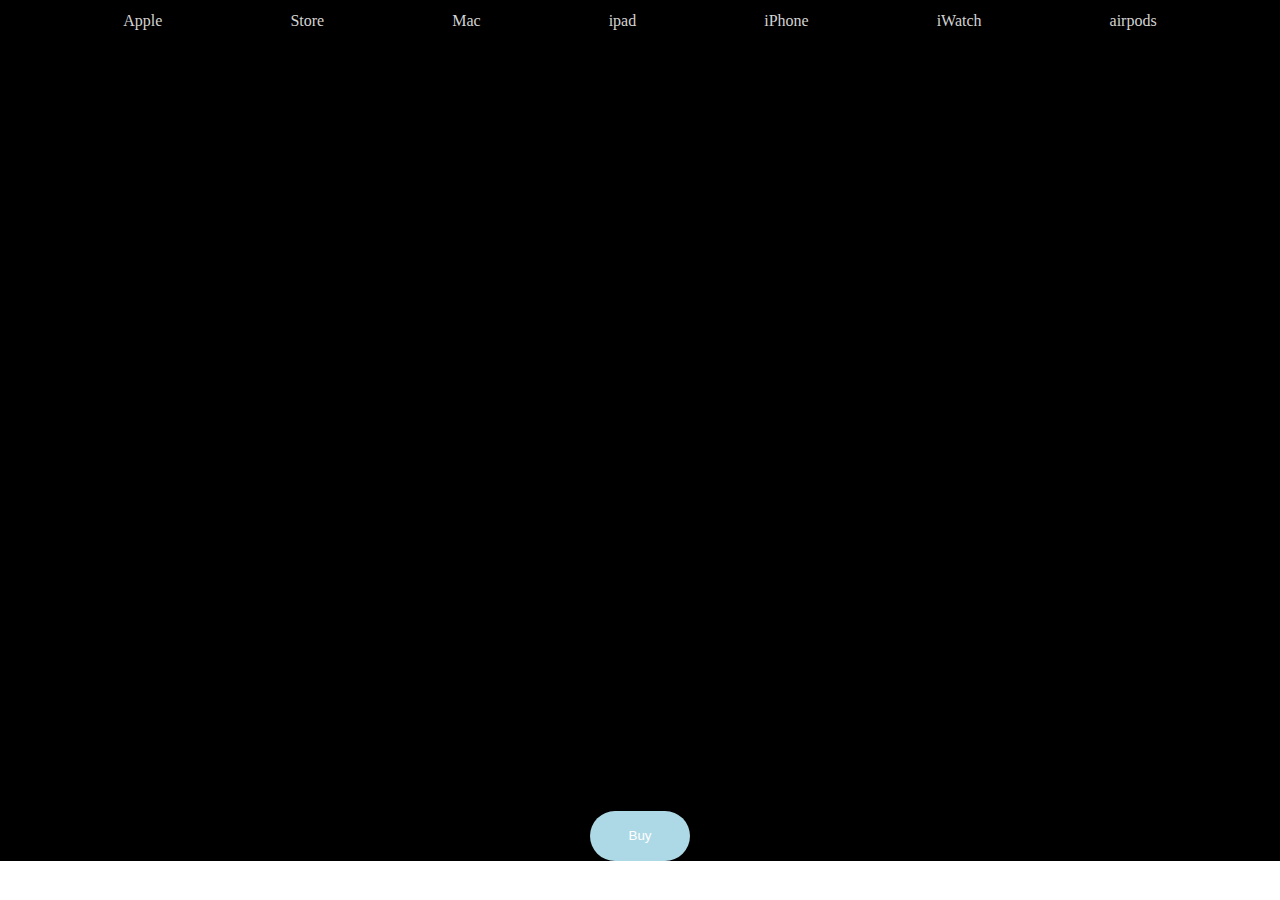
<file: apple-webiste-insp/index.html>
<html>
    <head>
        <link rel="stylesheet" href="assets/stylesheets/main.css">
        <link rel="stylesheet" href="assets/stylesheets/layout/nav.css">
        <link rel="stylesheet" href="assets/stylesheets/module/nav.css">
        <link rel="stylesheet" href="assets/stylesheets/module/body.css">
        <link rel="stylesheet" href="assets/stylesheets/layout/body.css">
    </head>

    <body>

        <nav>
            <div class="nav-item">
                <p>Apple</p>
            </div>
            <div class="nav-item store">
                <p>Store</p>
            </div>
            <div class="nav-item mac">
                <p>Mac</p>
            </div>
            <div class="nav-item ipad">
                <p>ipad</p>
            </div>
            <div class="nav-item iphone">
                <p>iPhone</p>
            </div>
            <div class="nav-item iwatch">
                <p>iWatch</p>
            </div>
            <div class="nav-item airpods">
                <p>airpods</p>
            </div>            
        </nav>
        <div class="mac-content">
            <div class="nav-item-content">
                <div class="primary-flex-box">
                    <p>Shop</p>
                    <h2>Shop The Latest</h2>
                    <h2>Mac</h2>
                    <h2>iPad</h2>
                    <h2>iPhone</h2>
                </div>
                <div class="secondary-flex-box">
                    <p>Quick Links</p>
                    <h2>Find a store</h2>
                    <h2>order a Status</h2>
                    <h2>Ways to buy</h2>
                </div>
                <div class="secondary-flex-box">
                    <p>Quick Links</p>
                    <h2>Find a store</h2>
                    <h2>order a Status</h2>
                    <h2>Ways to buy</h2>
                </div>
            </div>
        </div>

        <div class="store-content">
            <div class="nav-item-content">
                <div class="primary-flex-box">
                    <p>Shop</p>
                    <h2>Shop The Latest</h2>
                    <h2>Mac</h2>
                    <h2>iPad</h2>
                    <h2>iPhone</h2>
                </div>
                <div class="secondary-flex-box">
                    <p>Quick Links</p>
                    <h2>Find a store</h2>
                    <h2>order a Status</h2>
                    <h2>Ways to buy</h2>
                </div>
                <div class="secondary-flex-box">
                    <p>Quick Links</p>
                    <h2>Find a store</h2>
                    <h2>order a Status</h2>
                    <h2>Ways to buy</h2>
                </div>
            </div>
        </div>

        <div class="ipad-content">
            <div class="nav-item-content">
                <div class="primary-flex-box">
                    <p>Shop</p>
                    <h2>Shop The Latest</h2>
                    <h2>Mac</h2>
                    <h2>iPad</h2>
                    <h2>iPhone</h2>
                </div>
                <div class="secondary-flex-box">
                    <p>Quick Links</p>
                    <h2>Find a store</h2>
                    <h2>order a Status</h2>
                    <h2>Ways to buy</h2>
                </div>
                <div class="secondary-flex-box">
                    <p>Quick Links</p>
                    <h2>Find a store</h2>
                    <h2>order a Status</h2>
                    <h2>Ways to buy</h2>
                </div>
            </div>
        </div>

        <div class="iphone-content">
            <div class="nav-item-content">
                <div class="primary-flex-box">
                    <p>Shop</p>
                    <h2>Shop The Latest</h2>
                    <h2>Mac</h2>
                    <h2>iPad</h2>
                    <h2>iPhone</h2>
                </div>
                <div class="secondary-flex-box">
                    <p>Quick Links</p>
                    <h2>Find a store</h2>
                    <h2>order a Status</h2>
                    <h2>Ways to buy</h2>
                </div>
                <div class="secondary-flex-box">
                    <p>Quick Links</p>
                    <h2>Find a store</h2>
                    <h2>order a Status</h2>
                    <h2>Ways to buy</h2>
                </div>
            </div>
        </div>

        <div class="iwatch-content">
            <div class="nav-item-content">
                <div class="primary-flex-box">
                    <p>Shop</p>
                    <h2>Shop The Latest</h2>
                    <h2>Mac</h2>
                    <h2>iPad</h2>
                    <h2>iPhone</h2>
                </div>
                <div class="secondary-flex-box">
                    <p>Quick Links</p>
                    <h2>Find a store</h2>
                    <h2>order a Status</h2>
                    <h2>Ways to buy</h2>
                </div>
                <div class="secondary-flex-box">
                    <p>Quick Links</p>
                    <h2>Find a store</h2>
                    <h2>order a Status</h2>
                    <h2>Ways to buy</h2>
                </div>
            </div>
        </div>

        <div class="airpods-content">
            <div class="nav-item-content">
                <div class="primary-flex-box">
                    <p>Shop</p>
                    <h2>Shop The Latest</h2>
                    <h2>Mac</h2>
                    <h2>iPad</h2>
                    <h2>iPhone</h2>
                </div>
                <div class="secondary-flex-box">
                    <p>Quick Links</p>
                    <h2>Find a store</h2>
                    <h2>order a Status</h2>
                    <h2>Ways to buy</h2>
                </div>
                <div class="secondary-flex-box">
                    <p>Quick Links</p>
                    <h2>Find a store</h2>
                    <h2>order a Status</h2>
                    <h2>Ways to buy</h2>
                </div>
            </div>
        </div>
        
        <div class="btn-body">
            <button class="buy-button">Buy</button>
        </div>

        <script src="https://code.jquery.com/jquery-3.7.1.min.js" integrity="sha256-/JqT3SQfawRcv/BIHPThkBvs0OEvtFFmqPF/lYI/Cxo=" crossorigin="anonymous"></script>
        <script src="assets/js/index.js"></script>
    </body>
</html>
</file>
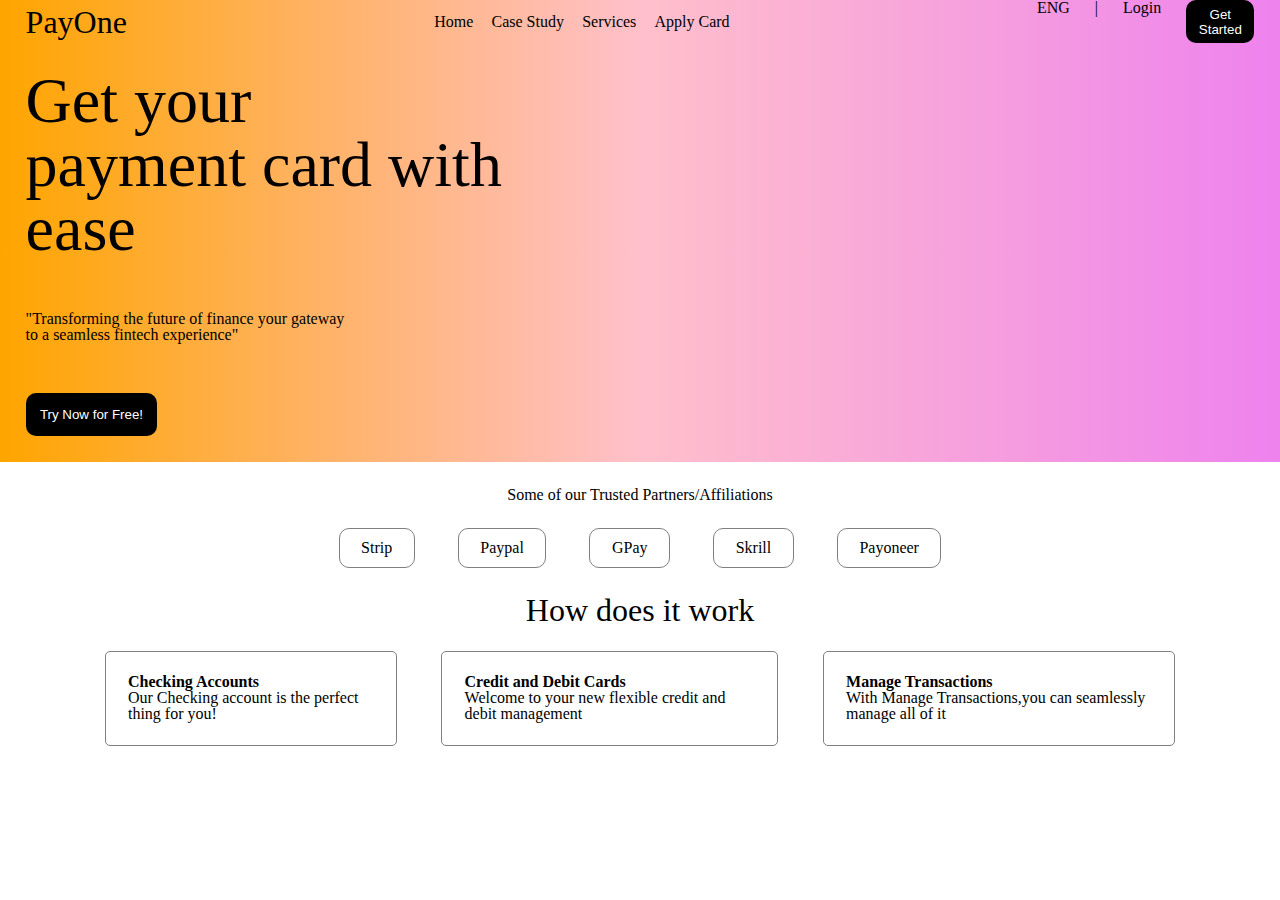
<file: payone/index.html>
<html>
    
<head>
    <link rel="stylesheet" href="assets/stylesheets/main.css">
    <link rel="stylesheet" href="assets/stylesheets/layout/nav.css">
    <link rel="stylesheet" href="assets/stylesheets/layout/content-section.css">
    <link rel="stylesheet" href="assets/stylesheets/layout/affiliations.css">
    <link rel="stylesheet" href="assets/stylesheets/layout/footer.css">

    <link rel="stylesheet" href="assets/stylesheets/modules/nav.css">
    <link rel="stylesheet" href="assets/stylesheets/modules/content-section.css">
    <link rel="stylesheet" href="assets/stylesheets/modules/affiliations.css">
    <link rel="stylesheet" href="assets/stylesheets/modules/footer.css">


</head>

<body>

    <nav>
            <h2>PayOne</h2>
            <ul>
                <li>Home</li>
                <li>Case Study</li>
                <li>Services</li>
                <li class="apply-card">
                    Apply Card
                    <div class="list-options">
                      <ul>
                        <li>Apply Online<br></li>
                        <li>Apply inperson</li>
                      </ul>
                </li>
            </ul>
            <div class="login-section">
                <p>ENG</p>
                <p>|</p>
                <p>Login</p>
                <button>Get Started</button>
            </div>
        </nav>

    <section class="content-horizontal">
        <section class="content-vertical">
            <h1>Get your <strong><br> payment card </strong>with <br>ease</h1>
            <p>"Transforming the future of finance your gateway <br>to a seamless fintech experience"</p>
            <button>Try Now for Free!</button>
        </section>
    </section>

    <section class="affiliations">
        <h3>Some of our Trusted Partners/Affiliations</h3>
        <div class="affiliations-icon">
            <div class="a-icon"><p>Strip</p></div>
            <div class="a-icon"><p>Paypal</p></div>
            <div class="a-icon"><p>GPay</p></div>
            <div class="a-icon"><p>Skrill</p></div>
            <div class="a-icon"><p>Payoneer</p></div>
        </div>
    </section>

    <footer>
        <h2>How does it work</h2>
        <div class="footer-item-holder">
            <div class="footer-item">
                <p><strong>Checking Accounts</strong></p>
                <p>Our Checking account is the perfect thing for you!</p>
            </div>
            <div class="footer-item">
                <p><strong>Credit and Debit Cards</strong></p>
                <p>Welcome to your new flexible credit and debit management</p>
            </div>
            <div class="footer-item">
                <p><strong>Manage Transactions</strong></p>
                <p>With Manage Transactions,you can seamlessly manage all of it</p>
            </div>
        </div>
    </footer>

    <script src="https://code.jquery.com/jquery-3.7.1.min.js" integrity="sha256-/JqT3SQfawRcv/BIHPThkBvs0OEvtFFmqPF/lYI/Cxo=" crossorigin="anonymous"></script>
    <script src="assets/js/index.js"></script>
</body>

</html>
</file>
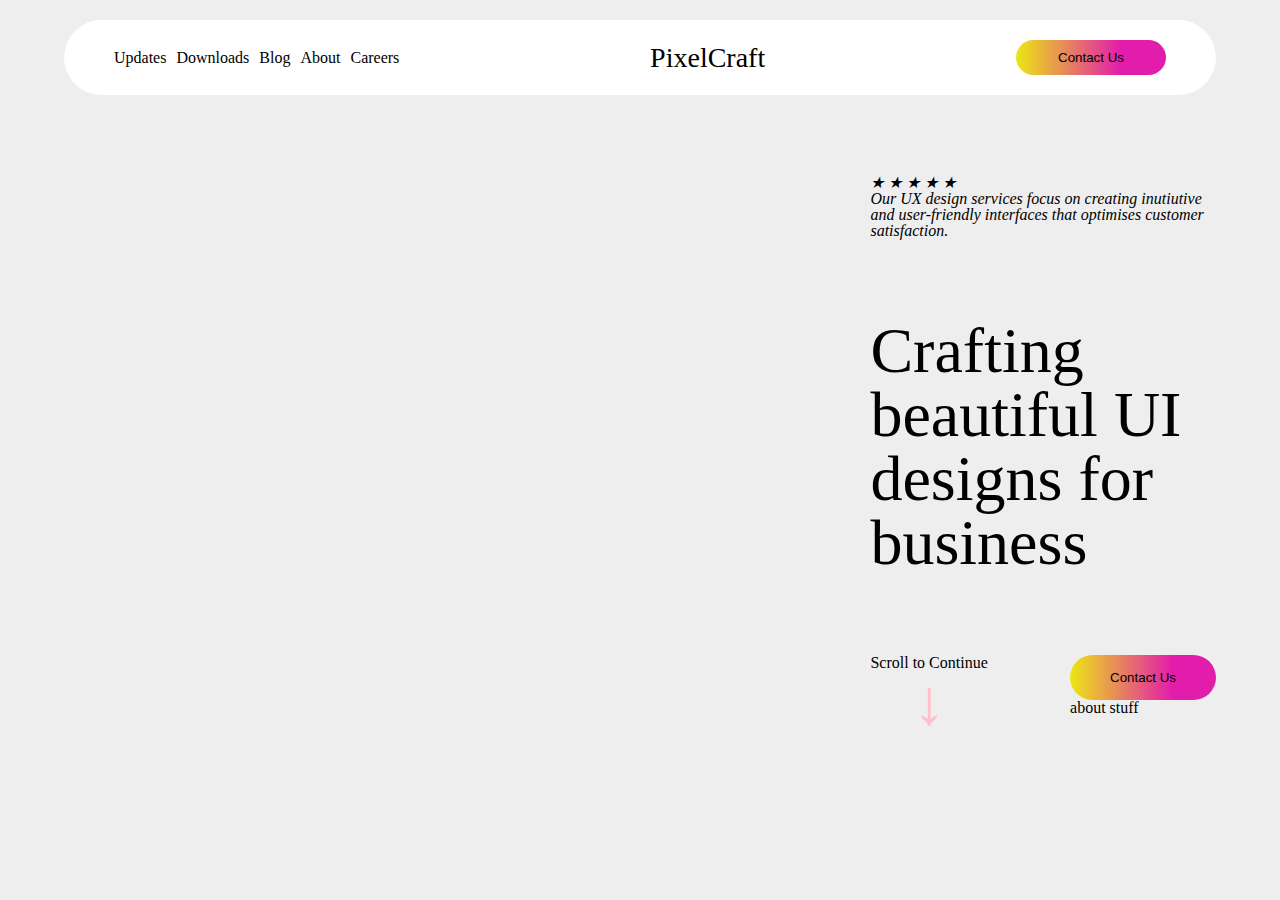
<file: PixelCraft/index.html>
<html>

    <head>
        <link rel="stylesheet" href="assets/stylesheets/main.css">
    </head>

    <body>

        <nav>
            <ul>
                <li>Updates</li>
                <li>Downloads</li>
                <li>Blog</li>
                <li>About</li>
                <li>Careers</li>
            </ul>

            <h2>PixelCraft</h2>

            <button>Contact Us</button>

        </nav>

        <section class="content-horizontal">
            
            <section class="content-vertical">

                <section class="review">
                    <p>&#9733; &#9733; &#9733; &#9733; &#9733;</p>
                    <p>Our UX design services focus on creating inutiutive and user-friendly interfaces that optimises customer satisfaction.</p>
                </section>
                <section class="big-logo"><h1>Crafting <br>beautiful UI <br>designs for <br>business</h1></section>
                <footer>
                    <section class="scroll"><p>Scroll to Continue</p><h1>&darr;</h1></section>
                    <section class="Contact">
                        <button>Contact Us</button>
                        <p>about stuff</p>
                    </section>
            </footer>

            </section>
        </section>

    </body>
</html>
</file>
<file: apple-webiste-insp/assets/stylesheets/main.css>
html, body, div, span, applet, object, iframe,
h1, h2, h3, h4, h5, h6, p, blockquote, pre,
a, abbr, acronym, address, big, cite, code,
del, dfn, em, img, ins, kbd, q, s, samp,
small, strike, strong, sub, sup, tt, var,
b, u, i, center,
dl, dt, dd, ol, ul, li,
fieldset, form, label, legend,
table, caption, tbody, tfoot, thead, tr, th, td,
article, aside, canvas, details, embed, 
figure, figcaption, footer, header, hgroup, 
menu, nav, output, ruby, section, summary,
time, mark, audio, video {
	margin: 0;
	padding: 0;
	border: 0;
	font-size: 100%;
	font: inherit;
	vertical-align: baseline;
}
/* HTML5 display-role reset for older browsers */
article, aside, details, figcaption, figure, 
footer, header, hgroup, menu, nav, section {
	display: block;
}
body {
	line-height: 1;
}
ol, ul {
	list-style: none;
}
blockquote, q {
	quotes: none;
}
blockquote:before, blockquote:after,
q:before, q:after {
	content: '';
	content: none;
}
table {
	border-collapse: collapse;
	border-spacing: 0;
}
</file>
<file: apple-webiste-insp/assets/stylesheets/layout/nav.css>
nav {
    display: flex;
    justify-content: center;
    gap: 10%;
 
}

@media screen and (max-width:600px) {
    nav {
        flex-direction: column;
        align-items:center;
    }
}
</file>
<file: apple-webiste-insp/assets/stylesheets/module/nav.css>
.nav-item-content{
    display: flex;
    justify-content: space-evenly;
    flex-wrap:wrap;
}

.primary-flex-box{
    display: flex;
    flex-direction: column;
}

.primary-flex-box p{
    color: grey;
}

.primary-flex-box h2{
    font-size: 24px;
}
.secondary-flex-box{

}

nav {
    background-color: black;
    color:lightgray;
    padding:1% 0;
}

.store-content {
    display: none;
    background-color: black;
    color:white;
}

.mac-content {
    display: none;
    background-color: black;
    color:white;
}

.ipad-content{
    display: none;
    background-color: black;
    color:white;
}


.iphone-content{
    display: none;
    background-color: black;
    color:white;
}


.iwatch-content{
    display: none;
    background-color: black;
    color:white;
}


.airpods-content{
    display: none;
    background-color: black;
    color:white;
}

.nav-item-content:hover{
    display: flex;
    justify-content: space-evenly;
    flex-wrap:wrap;
}
</file>
<file: apple-webiste-insp/assets/stylesheets/module/body.css>
@keyframes slidein {
    from{
        opacity: 0;
        bottom: -10px;
    }
    to{
        opacity: 1;
        bottom:0px;
    }
}

.btn-body {
    background-color: black;    
    background-image: url(https://www.apple.com/in/iphone-15-pro/images/overview/welcome/hero_endframe__ov6ewwmbhiqq_large_2x.jpg);
    background-position: center;
    background-size:contain;
    background-repeat: no-repeat;
}

.buy-button {
    height:50px;
    width:100px;
    background-color: lightblue;
    border-radius: 25px;
    border:0;
    position: relative;
    color:white;

    animation-name: slidein;
    animation-duration: 3s;
}
</file>
<file: apple-webiste-insp/assets/stylesheets/layout/body.css>
.btn-body {
    display: flex;
    justify-content: center;
    align-items: flex-end;
    height:819px;
}
</file>
<file: payone/assets/stylesheets/main.css>
html, body, div, span, applet, object, iframe,
h1, h2, h3, h4, h5, h6, p, blockquote, pre,
a, abbr, acronym, address, big, cite, code,
del, dfn, em, img, ins, kbd, q, s, samp,
small, strike, strong, sub, sup, tt, var,
b, u, i, center,
dl, dt, dd, ol, ul, li,
fieldset, form, label, legend,
table, caption, tbody, tfoot, thead, tr, th, td,
article, aside, canvas, details, embed, 
figure, figcaption, footer, header, hgroup, 
menu, nav, output, ruby, section, summary,
time, mark, audio, video {
	margin: 0;
	padding: 0;
	border: 0;
	font-size: 100%;
	font: inherit;
	vertical-align: baseline;
}
/* HTML5 display-role reset for older browsers */
article, aside, details, figcaption, figure, 
footer, header, hgroup, menu, nav, section {
	display: block;
}
body {
	line-height: 1;
}
ol, ul {
	list-style: none;
}
blockquote, q {
	quotes: none;
}
blockquote:before, blockquote:after,
q:before, q:after {
	content: '';
	content: none;
}
table {
	border-collapse: collapse;
	border-spacing: 0;
}

/*
    CSS Reset-Code


nav{
    display: flex;
    flex-direction: row;
    justify-content: space-between;
    margin:0 2%;
}

nav button {
    border:0;
    border-radius:10px;
    padding:1% 10%;
}

h2 {
    font-size: 20px;
}

h1 {
    font-size: 64px;
}

ul {
    display: flex;
    justify-content:flex-start;
}

li {
    padding: 0 1%;
}

.login-section {
    display: flex;
    gap:10%;
}

.content-horizontal {
    display: flex;
    justify-content: flex-start;
    padding:20px 30px;   
}

.content-vertical{
    display: flex;
    flex-direction: column;
    justify-content: space-between;
    gap:50px;

}
button {
    width: auto;
    padding:0;
}

.affiliations {
    display: flex;
    flex-direction: column;
    align-items: center;  
    margin-top:2%;  
}

.affiliations-icon {
    display: flex;
    justify-content: center;
    gap:40%;
    margin-top:2%;
}

.a-icon {
    border:1px solid grey;
    padding:10%;
    border-radius: 10px;
}

.a-icon:hover{
    background-color: grey;
}

footer {
    display: flex;
    justify-content: center;
}

header,.content-horizontal{
    background-image:linear-gradient(to right,#FDE767,#FFB0B0,#81689D);
}*/

button {
    background-color: black;
    color:white;
    border:0;
    padding:3%;
    border-radius: 10px;
}
</file>
<file: payone/assets/stylesheets/layout/nav.css>
nav {
    display: flex;
    justify-content: space-between;
    align-items: center;
    padding: 0 2%;
}

ul {
    display: flex;
    gap:2%;
    flex-grow: 1;
    justify-content: center;
}



.login-section {
    display: flex;
    gap:25px;
}



@media screen and (max-width:600px) {
    nav {
        flex-direction: column;
        border: 1px solid white;
    }

    ul {
        flex-direction: column;
        text-decoration: underline;
    }

    .login-section {
        flex-direction: column;
        
    }
}
</file>
<file: payone/assets/stylesheets/layout/content-section.css>
.content-horizontal {
    display: flex;
    justify-content: flex-start;
}

.content-vertical {
    display: flex;
    flex-direction: column;
    align-items: flex-start;
    gap:50px;
}
</file>
<file: payone/assets/stylesheets/layout/affiliations.css>
.affiliations {
    display: flex;
    flex-direction: column;
    align-items: center;
    gap:25px;
    margin:2% 0;
}

.affiliations-icon{
    display:flex;
    justify-content: center;
    gap:20%;
}
</file>
<file: payone/assets/stylesheets/layout/footer.css>
footer {
        display: flex;
        align-items: center;
        flex-direction: column;
}

.footer-item-holder {
        display: flex;
        justify-content: space-between;
        margin:2% 0;
}



.footer-item {
        display: flex;
        flex-direction: column;
        margin:0 2%;
        border:1px solid grey;
        border-radius: 5px;
        padding: 2%;
}
</file>
<file: payone/assets/stylesheets/modules/nav.css>
nav {
    background: linear-gradient(to right,orange,pink,violet);
}

h2 {
    font-size:32px;
}

.list-options {
    display: none;
    position:absolute;
    top:5%;
    border: 1px solid white;
    color:white;
  }

  nav>ul>li:hover {
    display: flex;
    flex-direction: column;
    border: 1px solid white;
    background-color: white;
    border-radius: 25px;
}
</file>
<file: payone/assets/stylesheets/modules/content-section.css>
@keyframes text-slide {
    from{
        transform: rotate(0deg);
    }
    to {
        transform: rotate(360deg);
    }
}

.content-horizontal {
    background: linear-gradient(to right,orange,pink,violet);
    padding:2%;
}

h1 {
    font-size: 64px;

    animation-name: text-slide;
    animation-duration: 4s;
}
</file>
<file: payone/assets/stylesheets/modules/affiliations.css>
.a-icon {
    border:1px solid grey;
    padding:5% 10%;
    border-radius: 10px;
}

.a-icon:hover {
    background-color: grey;
    color: white;


}
</file>
<file: payone/assets/stylesheets/modules/footer.css>
.footer-item-holder strong {
    font-weight:600;
}

.footer-item {
    border:1px solid grey;
    border-radius: 5px;
    padding: 2%;
}
</file>
<file: PixelCraft/assets/stylesheets/main.css>
html, body, div, span, applet, object, iframe,
a, abbr, acronym, address, big, cite, code,
del, dfn, em, img, ins, kbd, q, s, samp,
h1, h2, h3, h4, h5, h6, p, blockquote, pre,
small, strike, strong, sub, sup, tt, var,
b, u, i, center,
dl, dt, dd, ol, ul, li,
fieldset, form, label, legend,
table, caption, tbody, tfoot, thead, tr, th, td,
article, aside, canvas, details, embed, 
figure, figcaption, footer, header, hgroup, 
menu, nav, output, ruby, section, summary,
time, mark, audio, video {
	margin: 0;
	padding: 0;
	border: 0;
	font-size: 100%;
	font: inherit;
	vertical-align: baseline;
}
/* HTML5 display-role reset for older browsers */
article, aside, details, figcaption, figure, 
footer, header, hgroup, menu, nav, section {
	display: block;
}
body {
	line-height: 1;
}
ol, ul {
	list-style: none;
}
blockquote, q {
	quotes: none;
}
blockquote:before, blockquote:after,
q:before, q:after {
	content: '';
	content: none;
}
table {
	border-collapse: collapse;
	border-spacing: 0;
}

/*
    Reset Code
*/

@keyframes rotate {
    from{
        transform:rotate(0deg);
    }
    to{
        transform: rotate(360deg);
    }
}

html{
    background-color: #EEEEEE;   
}

body {
    width: 90%;
    margin:0 auto;
}

button {
    background: linear-gradient(to right,#ebe714,#e21dab 70%);
    border:0;
    border-radius: 25px;
}

nav {
    border:0;
    background-color: white;
    border-radius: 40px;
    margin-top:20px;
    padding:20px 50px;

    display: flex;
    justify-content:space-around;
    
}

nav button {
    padding: 10px;
    width:150px;
}

h1 {
    font-size: 64px;
}

nav ul {
    display: flex;
    justify-content: space-evenly;
    align-self: center;
    gap:10px;
}

nav h2 {
    margin:auto;
    font-size: 28px;
}

.content-horizontal {
    display: flex;
    justify-content: flex-end;
}

.content-vertical {
    display: flex;
    flex-direction: column;
    height:720px;
    flex-basis: 30%;
    justify-content:space-evenly;
}

.review {
    display: flex;
    flex-direction: column;
    justify-content: flex-end;
    font-style: italic;
}

.big-logo {
    display: flex;
    justify-content: flex-start;
    
}

footer {
    display: flex;
    justify-content: space-between;
}

footer h1 {
    color: pink;
    text-align: center;
}

footer button {
    padding:15px 40px;
}

.scroll h1{
    animation-name:rotate;
    animation-duration: 2s;
}
</file>
